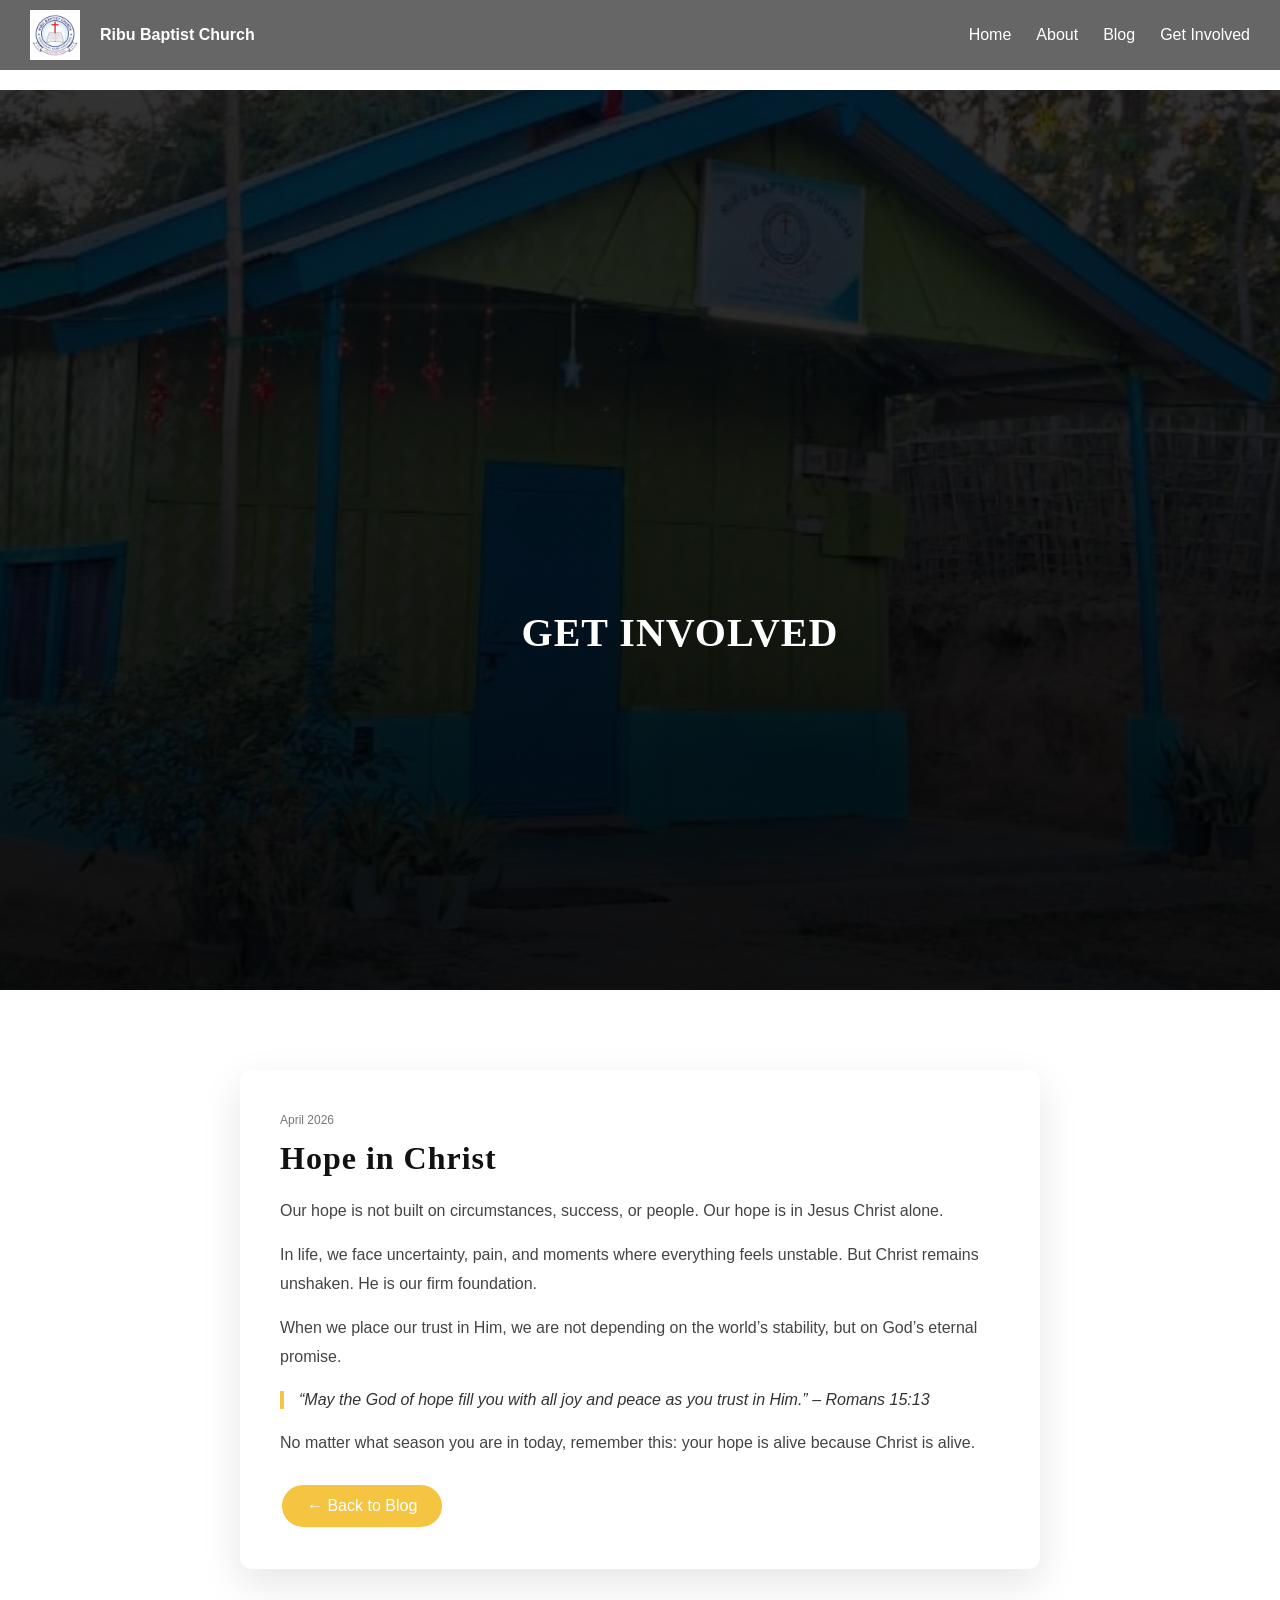
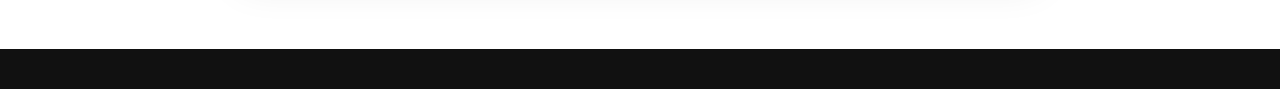
<file: hope-in-christ.html>
<!DOCTYPE html>
<html lang="en">
<head>
    <meta charset="UTF-8">
    <meta name="viewport" content="width=device-width, initial-scale=1.0">
    <title>Hope in Christ - Ribu Baptist Church</title>
    <link rel="stylesheet" href="style.css">
</head>

<body>

<!-- NAVBAR -->
<header class="hero small-hero">

    <nav class="navbar">
        <div class="logo">
            <img src="images/logo.jpeg">
            <span>Ribu Baptist Church</span>
        </div>

        <div class="menu-toggle" onclick="toggleMenu()">☰</div>

        <ul id="menu">
            <li><a href="index.html">Home</a></li>
            <li><a href="about.html">About</a></li>
            <li><a href="blog.html">Blog</a></li>
            <li><a href="get-involved.html">Get Involved</a></li>
        </ul>
    </nav>

    <!-- SIMPLE TITLE FOR PAGE -->
    <div class="hero-content center">
        <h1>Get Involved</h1>
    </div>

</header>

<!-- BLOG POST -->
<section class="blog-post">

    <div class="post-container">

        <p class="post-date">April 2026</p>

        <h1>Hope in Christ</h1>

        <div class="post-content">

            <p>
                Our hope is not built on circumstances, success, or people.
                Our hope is in Jesus Christ alone.
            </p>

            <p>
                In life, we face uncertainty, pain, and moments where everything feels unstable.
                But Christ remains unshaken. He is our firm foundation.
            </p>

            <p>
                When we place our trust in Him, we are not depending on the world’s stability,
                but on God’s eternal promise.
            </p>

            <blockquote>
                “May the God of hope fill you with all joy and peace as you trust in Him.” – Romans 15:13
            </blockquote>

            <p>
                No matter what season you are in today, remember this:
                your hope is alive because Christ is alive.
            </p>

        </div>

        <a href="blog.html" class="btn secondary">← Back to Blog</a>

    </div>

</section>

<!-- FOOTER -->
<footer>
    <!-- paste your existing footer here -->
</footer>

</body>
</html>
</file>
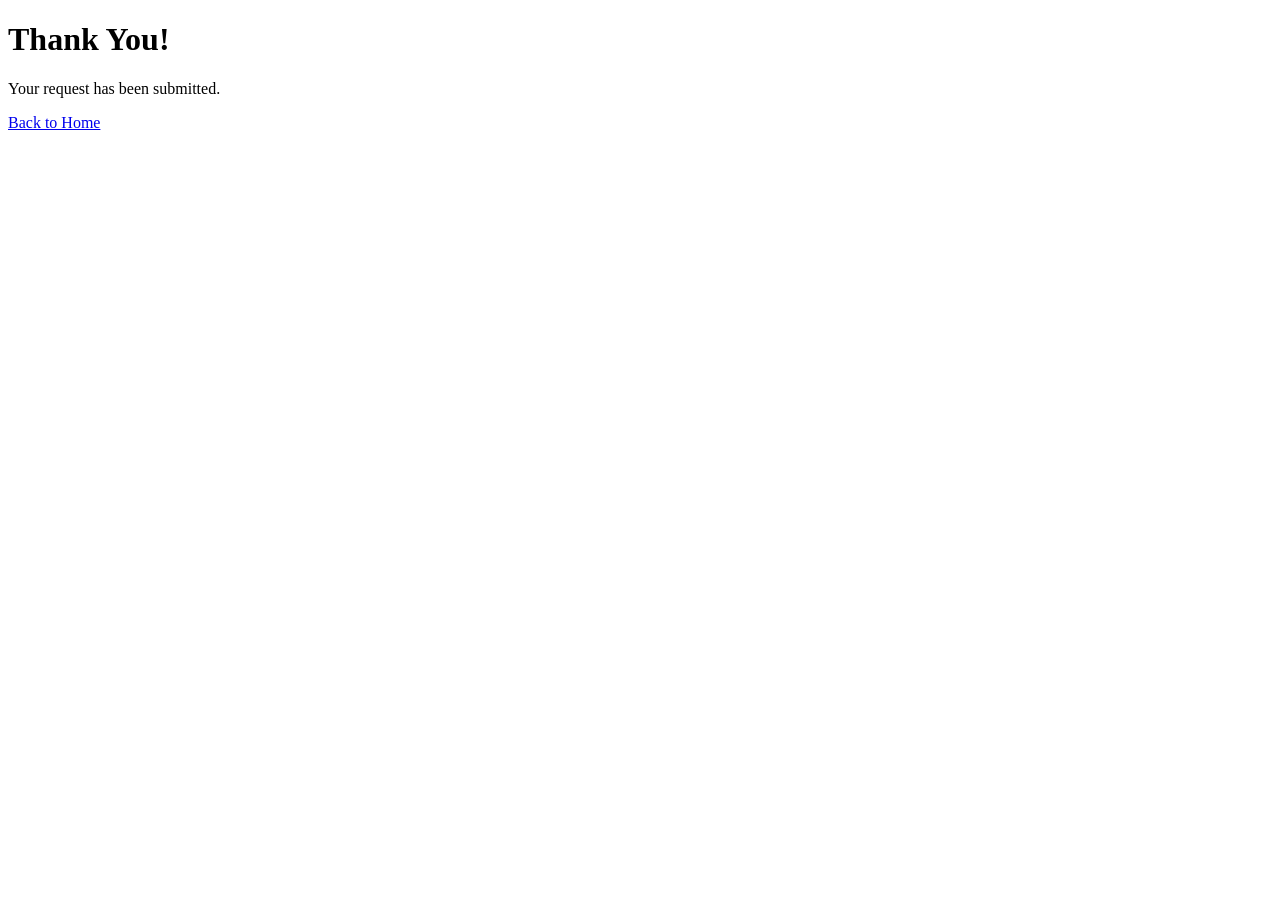
<file: thank-you.html>
<!DOCTYPE html>
<html>
<head>
    <title>Thank You</title>
</head>
<body>
    <h1>Thank You!</h1>
    <p>Your request has been submitted.</p>
    <a href="index.html">Back to Home</a>
</body>
</html>
</file>
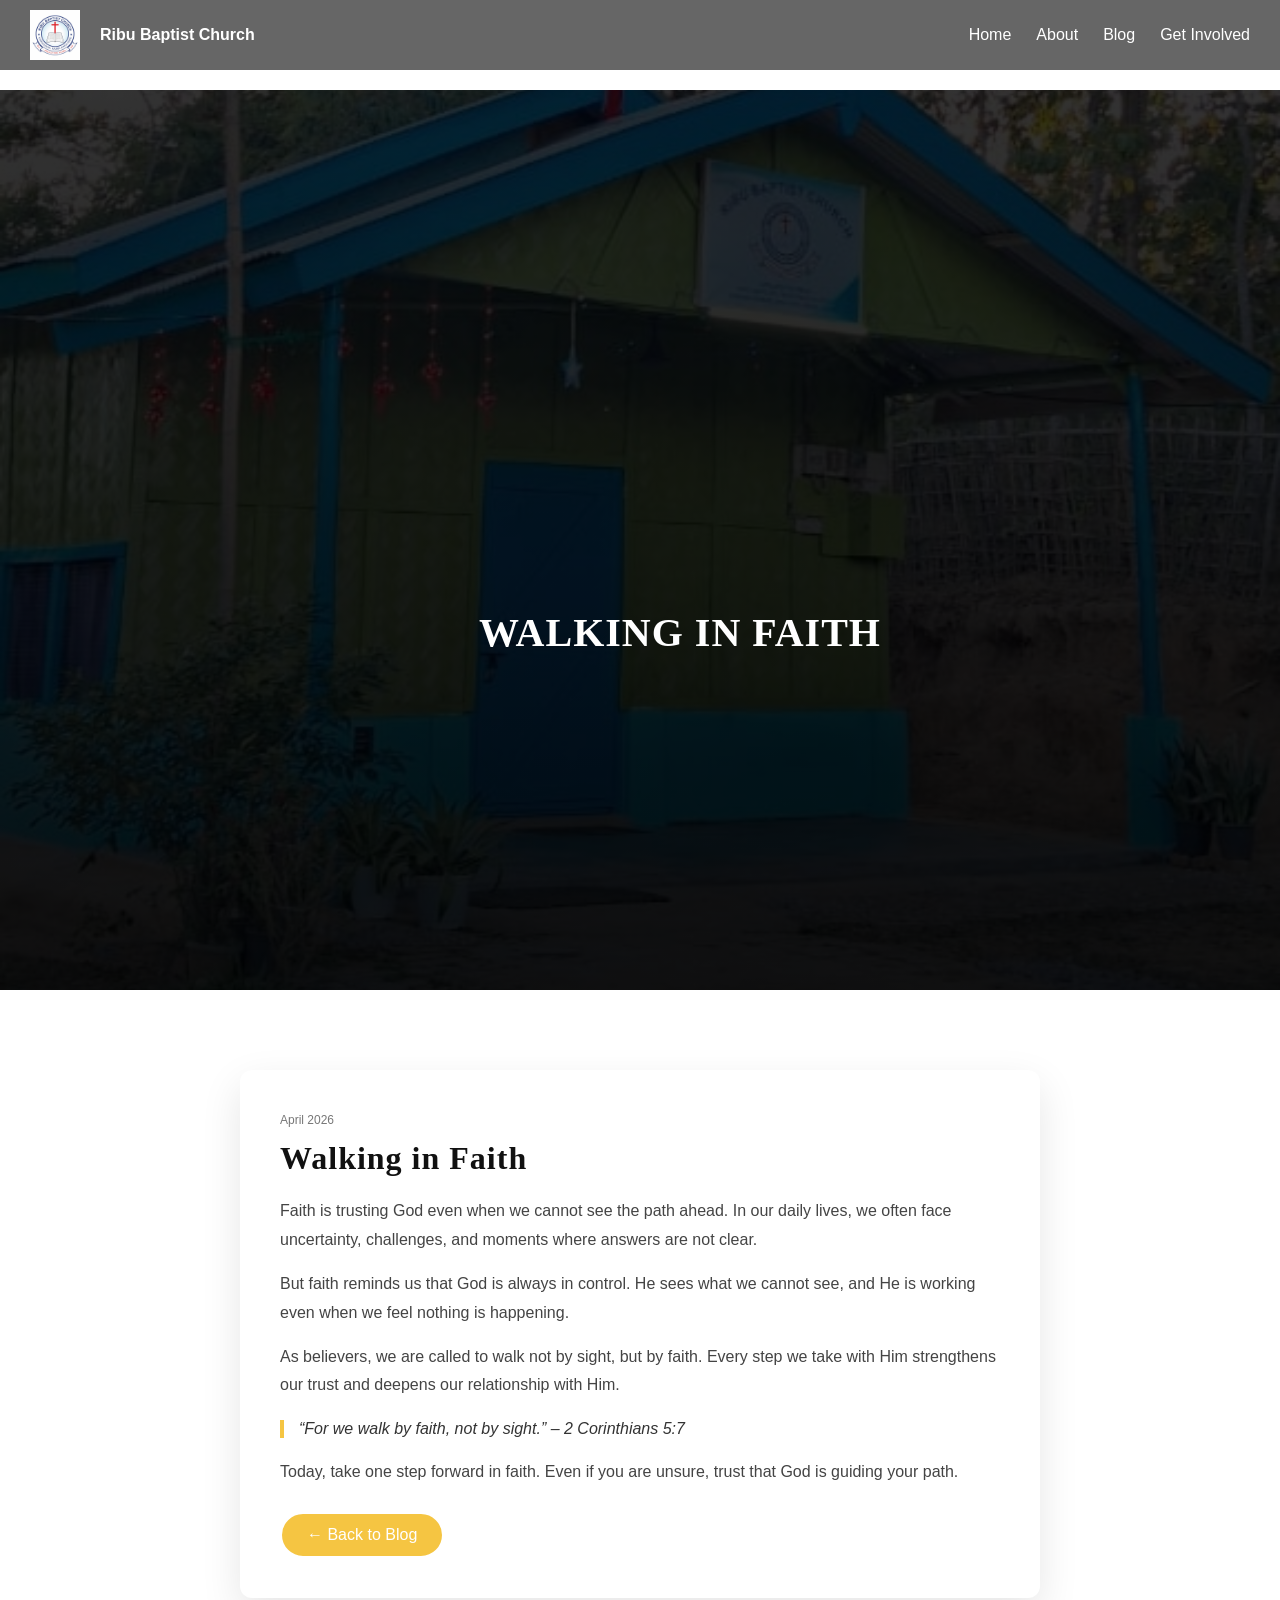
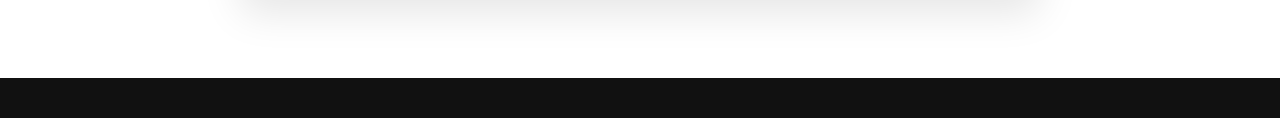
<file: walking-in-faith.html>
<!DOCTYPE html>
<html lang="en">
<head>
    <meta charset="UTF-8">
    <meta name="viewport" content="width=device-width, initial-scale=1.0">
    <title>Walking in Faith - Ribu Baptist Church</title>
    <link rel="stylesheet" href="style.css">
</head>

<body>

<!-- NAV (reuse your existing navbar) -->
<header class="hero small-hero">

    <nav class="navbar">
        <div class="logo">
            <img src="images/logo.jpeg">
            <span>Ribu Baptist Church</span>
        </div>

        <div class="menu-toggle" onclick="toggleMenu()">☰</div>

        <ul id="menu">
            <li><a href="index.html">Home</a></li>
            <li><a href="about.html">About</a></li>
            <li><a href="blog.html">Blog</a></li>
            <li><a href="get-involved.html">Get Involved</a></li>
        </ul>
    </nav>

    <!-- SIMPLE TITLE FOR PAGE -->
    <div class="hero-content center">
        <h1>walking in faith</h1>
    </div>

</header>

<!-- BLOG POST -->
<section class="blog-post">

    <div class="post-container">

        <p class="post-date">April 2026</p>

        <h1>Walking in Faith</h1>

        <div class="post-content">
            <p>
                Faith is trusting God even when we cannot see the path ahead.
                In our daily lives, we often face uncertainty, challenges, and moments
                where answers are not clear.
            </p>

            <p>
                But faith reminds us that God is always in control. He sees what we cannot see,
                and He is working even when we feel nothing is happening.
            </p>

            <p>
                As believers, we are called to walk not by sight, but by faith.
                Every step we take with Him strengthens our trust and deepens our relationship with Him.
            </p>

            <blockquote>
                “For we walk by faith, not by sight.” – 2 Corinthians 5:7
            </blockquote>

            <p>
                Today, take one step forward in faith. Even if you are unsure, trust that God
                is guiding your path.
            </p>
        </div>

        <a href="blog.html" class="btn secondary">← Back to Blog</a>

    </div>

</section>

<!-- FOOTER (reuse your existing footer) -->
<footer>
</footer>

</body>
</html>
</file>
<file: style.css>
html {
    scroll-behavior: smooth;
}

* {
    margin: 0;
    padding: 0;
    box-sizing: border-box;
}

body {
    font-family: 'Inter', sans-serif;
}

/* HEADINGS STYLE */
h1, h2, h3 {
    font-family: 'Playfair Display', serif;
    letter-spacing: 1px;
}

/* TYPOGRAPHY SIZES */
h1 {
    font-size: 60px;
    font-weight: 900;
}

h2 {
    font-size: 32px;
    margin-bottom: 20px;
}

h3 {
    font-size: 22px;
    margin-bottom: 10px;
}

/* PARAGRAPH */
p {
    font-size: 16px;
    line-height: 1.7;
    margin-bottom: 15px;
    max-width: 750px;
    margin-left: auto;
    margin-right: auto;
}

/* SECTION SPACING */
section {
    padding: 80px 20px;
}
section h2 {
    text-align: center;
    margin-bottom: 30px;
}
/* HERO */
.hero {
    position: relative;
    z-index: 2;
    height: 100vh;
    padding-top: 80px;
    display: flex;
    justify-content: center;
    align-items: center;
    background: url('images/hero.jpg') center/cover no-repeat;
    color: white;
}

.hero::before {
    content: "";
    position: absolute;
    top: 0;
    left: 0;
    right: 0;
    bottom: 0;
    background: rgba(0,0,0,0.5);
}

.hero::after {
    content: "";
    position: absolute;
    inset: 0;
    background: linear-gradient(
        rgba(0,0,0,0.6),
        rgba(0,0,0,0.85)
    );
}

.navbar a:hover {
    color: gold;
}
/* HERO CONTENT */
.hero-content {
    position: relative;
    z-index: 2;
    max-width: 500px;
    margin-left: 80px;
    margin-top: 120px;
    text-align: left;
}

.hero h1 {
    font-size: 48px;
    font-weight: 700;
    letter-spacing: 1px;
    text-transform: uppercase;
    margin-bottom: 15px;
}

.hero h1 span {
    color: #f5c542;
}

.hero p {
    font-size: 18px;
    opacity: 0.9;
    animation: fadeUp 1.5s ease forwards;
    margin-bottom: 20px;
    line-height: 1.6;
}

/* BUTTON */
.btn {
    display: inline-block;
    padding: 12px 28px;
    background: #f5c542;
    color: #111;
    border-radius: 30px;
    text-decoration: none;
    font-weight: 500;
    transition: all 0.3s ease;
    margin-top: 10px;
}

.btn:hover {
    background: #fff;
    color: #000;
    transform: translateY(-3px);
}

.btn.secondary {
  border: 2px solid white;
  color: white;
  padding: 12px 25px;
  border-radius: 30px;
  text-decoration: none;
  transition: 0.3s ease;
}

.btn.secondary:hover {
  background: white;
  color: black;
  transform: translateY(-3px);
}
.fade-in {
    opacity: 0;
    transform: translateY(40px);
    transition: 0.6s ease;
}

.fade-in.show {
    opacity: 1;
    transform: translateY(0);
}

/* SPLIT */
.split {
    display: flex;
    align-items: center;
    gap: 40px;
    padding: 80px;
}

.split img {
    width: 400px;
    border-radius: 10px;
}

/* CARDS */
.cards {
    display: flex;
    gap: 20px;
    justify-content: center;
    padding: 40px;
}

.card {
    background: white;
    padding: 30px;
    border-radius: 12px;
    box-shadow: 0 15px 30px rgba(0,0,0,0.08);
    transition: 0.3s;
}

.card:hover {
    transform: translateY(-15px) scale(1.02);
    box-shadow: 0 30px 60px rgba(0,0,0,0.2);
}

/* VIDEO */
.video iframe {
    width: 80%;
    height: 400px;
    display: block;
    margin: auto;
}

/* GALLERY */
.gallery {
    display: grid;
    grid-template-columns: repeat(2, 1fr);
    gap: 25px;
    max-width: 1100px;
    margin: 0 auto;
}

.gallery-item {
    background: white;
    padding: 10px;
    border-radius: 15px;
    overflow: hidden;
    position: relative;
    transition: 0.3s;
}

/* IMAGE */
.gallery-item img {
    width: 100%;
    height: 240px;
    object-fit: cover;
    transition: transform 0.4s ease;
    cursor: pointer;
}

/* IMAGE ZOOM */
.gallery-item:hover img {
    transform: scale(1.12);
}

/* DARK OVERLAY */
.gallery-item::after {
    content: "";
    position: absolute;
    inset: 0;
    background: rgba(0,0,0,0.25);
    opacity: 0;
    transition: 0.3s;
}

.gallery-item:hover::after {
    opacity: 1;
}

/* TEXT OVERLAY */
.overlay {
    position: absolute;
    bottom: 0;
    width: 100%;
    background: rgba(0,0,0,0.6);
    color: white;
    text-align: center;
    padding: 10px;
    font-weight: bold;
    opacity: 0;
    transition: 0.3s;
}

.gallery-item:hover .overlay {
    opacity: 1;
}

/* SECTION */
#gallery {
    padding: 80px 20px;
}

#gallery h2 {
    font-size: 36px;
    margin-bottom: 20px;
}

.gallery-title {
    text-align: center;
    margin: 50px 0 20px;
    font-size: 22px;
    color: #444;
}

/* CENTER */
.center {
    text-align: center;
    padding: 60px 20px;
}

/* FOOTER */
footer {
    background: #111;
    color: white;
    text-align: center;
    padding: 20px;
}

/* ANIMATION */
.fade-in {
    opacity: 0;
    transform: translateY(60px);
    transition: 0.8s ease;
}

.fade-in.show {
    opacity: 1;
    transform: translateY(0);
}

/* POPUP */
#popup {
    display: none;
    position: fixed;
    inset: 0;
    background: rgba(0,0,0,0.9);
    justify-content: center;
    align-items: center;
    z-index: 2000;
}

#popup img {
    max-width: 90%;
    max-height: 90%;
    border-radius: 10px;
}

#popup span {
    position: absolute;
    top: 20px;
    right: 30px;
    font-size: 30px;
    color: white;
    cursor: pointer;
}

/* ANIMATION KEYFRAME */
@keyframes fadeUp {
    from {
        opacity: 0;
        transform: translateY(30px);
    }
    to {
        opacity: 1;
        transform: translateY(0);
    }
}
/*  NAvBAR  */
.navbar {
    position: fixed;
    width: 100%;
    top: 0;
    left: 0;
    z-index: 9999;

    display: flex;
    justify-content: space-between;
    align-items: center;

    padding: 15px 30px;
    background: rgba(0,0,0,0.6);
    backdrop-filter: blur(10px);

    transition: all 0.3s ease;
}

/* DESKTOP MENU */
#menu {
    display: flex;
    gap: 20px;
    list-style: none;
    align-items: center;
}

#menu a {
    color: white;
    text-decoration: none;
}

#menu a:hover {
    color: gold;
}

/* HAMBURGER */
.menu-toggle {
    display: none;
    font-size: 28px;
    color: white;
    cursor: pointer;
    z-index: 10000;
}

.split {
        flex-direction: column;
        padding: 40px;
    }

    .hero h1 {
        font-size: 40px;
    }

    .cards {
        flex-direction: column;
    }

    .video iframe {
        width: 100%;
        height: 450px;
        border-radius: 15px;
    }

    .video {
        padding: 80px 20px;
    }

    .gallery {
        display: grid;
        grid-template-columns: repeat(2, 1fr);
        gap: 10px;
    }

    .gallery-item img {
        height: 200px;
    }
}

header h1 {
  font-size: 3rem;
  margin-bottom: 15px; /* space below heading */
}

header p {
  font-size: 1.2rem;
  margin-bottom: 25px; /* space before button */
  line-height: 1.6; /* makes text breathe */
}

header button {
  margin-top: 10px;
}

#contact {
    padding: 60px 20px;
}

#contact p {
    margin-bottom: 10px;
    line-height: 1.6;
}

.logo img {
  height: 50px;   /* controls size */
  width: auto;
}

.navbar {
  display: flex;
  justify-content: space-between;
  align-items: center;
  padding: 10px 30px;
}

#menu {
  display: flex;
  gap: 25px;
  list-style: none;
  align-items: center;
  margin: 0;
  padding: 0;
}

.logo {
  display: flex;
  align-items: center;
  gap: 10px;
}

.logo span {
  margin-left: 10px;
  font-weight: bold;
  color: white;
}

.cta {
  text-align: center;   /* ADD THIS */
  padding: 60px 20px;
}

.cta h2 {
  margin-bottom: 15px;
}

.cta p {
  margin-bottom: 20px;
}

body {
    padding-top: 90px;
}

/* WELCOME SECTION */
.welcome-section {
    width: 100%;
    padding: 100px 20px;
    text-align: center;

    opacity: 0;
    transform: translateY(50px);
    transition: all 1s ease;
}

.welcome-section.show {
    opacity: 1;
    transform: translateY(0);
}

/* IMAGE */
.welcome-img {
    width: 100%;
    height: 400px;              /* 👈 FIX: keeps same size */
    object-fit: cover;          /* 👈 prevents stretching */

    max-width: 1000px;
    margin: 0 auto;
    display: block;
    border-radius: 15px;

    box-shadow: 0 0 20px rgba(0,255,150,0.4),
                0 0 40px rgba(0,255,150,0.3),
                0 10px 40px rgba(0,0,0,0.4);

    transition: 0.4s;
}
.welcome-img:hover {
    transform: scale(1.02);
}

/* NEW: container for positioning */
.welcome-box {
    position: relative;
    width: 90%;
    max-width: 1100px;
    margin: 0 auto;
    border-radius: 15px;
    overflow: hidden;
}

/* NEW: overlay text */
.welcome-overlay {
    position: absolute;
    bottom: 60px;   /* FIXED */
    left: 0;
    width: 100%;

    text-align: center;
    color: white;

    padding: 80px 20px 60px;

    background: linear-gradient(
        to top,
        rgba(0,0,0,0.9),
        rgba(0,0,0,0.6),
        transparent
    );
}
.welcome-overlay h2 {
    font-size: 32px;              /* slightly cleaner size */
    font-weight: 700;
    letter-spacing: 0.5px;        /* less spacing = more modern */
    max-width: 600px;

    margin: 0 auto 12px;          /* centers perfectly */
    margin-bottom: 10px;

    text-shadow: 0 2px 8px rgba(0,0,0,0.7);  /* better readability */
}

.welcome-overlay p {
    font-size: 16px;
    line-height: 1.6;
    opacity: 0.9;

    max-width: 600px;   /* tighter = cleaner */
    margin-left: auto;
    margin-right: auto;
    margin-bottom: 10px;
}

.welcome-overlay .btn {
    display: inline-block !important;
    margin-top: 25px;
    padding: 12px 30px;
    background: #ffd700;
    color: black;
    border-radius: 30px;
    text-decoration: none;
    font-weight: bold;
    position: relative;
    z-index: 3;
}

.welcome-btn {
    display: block;              /* makes it go below */
    width: fit-content;
    margin: 20px auto 0;         /* centers it below */

    padding: 12px 30px;
    background: #ffd700;
    color: black;
    border-radius: 30px;
    text-decoration: none;
    font-weight: bold;
}

/* TESTIMONY SECTION */
.testimonials {
    padding: 80px 20px;
    text-align: center;
    background: #f8f9fb;
}

.testimonials h2 {
    font-size: 32px;
    margin-bottom: 10px;
}

/* VIDEO */
.testimony-video {
    width: 90%;
    max-width: 900px;
    margin: 30px auto;
}

.testimony-video iframe {
    width: 100%;
    height: 450px;
    border-radius: 15px;
}

/* CARDS */
.testimonial-container {
    display: flex;
    gap: 20px;
    justify-content: center;
    flex-wrap: wrap;
    margin-top: 40px;
}

.testimonial-card {
    background: white;
    padding: 20px;
    border-radius: 12px;
    max-width: 300px;
    box-shadow: 0 10px 25px rgba(0,0,0,0.1);
    transition: 0.3s;
}

.testimonial-card:hover {
    transform: translateY(-10px);
}

.testimonial-card img {
    width: 80px;
    height: 80px;
    border-radius: 50%;
    object-fit: cover;
    margin-bottom: 10px;
}

.testimonial-card p {
    font-size: 14px;
    line-height: 1.6;
    color: #444;
}

.testimonial-card h4 {
    margin-top: 10px;
    color: #111;
}

/* =========================
   DONATION SECTION
   ========================= */

.donation {
    padding: 90px 20px;
    background: linear-gradient(135deg, #0a0a0a, #111);
    color: white;

    display: flex;
    flex-direction: column;
    align-items: center;
    text-align: center;
}

/* HEADINGS */
.donation h2 {
    font-size: 34px;
    margin-bottom: 10px;
}

.donation p {
    max-width: 600px;
    line-height: 1.6;
    opacity: 0.9;
}

/* BUTTONS */
.donation .btn {
    margin-top: 15px;
    padding: 14px 35px;
    border-radius: 40px;
    background: linear-gradient(90deg, gold, orange);
    color: black;
    font-weight: bold;
    text-decoration: none;
    display: inline-block;
    transition: 0.3s;
}

.donation .btn:hover {
    transform: scale(1.05);
    box-shadow: 0 0 20px rgba(255, 215, 0, 0.6);
}

/* =========================
   GIVING BOX (cleaned)
   ========================= */

.giving-box {
    margin: 30px 0 40px;
    padding: 25px;
    background: rgba(255,255,255,0.05);
    border: 1px solid rgba(255,255,255,0.1);
    border-radius: 15px;
    backdrop-filter: blur(10px);

    max-width: 500px;
    width: 100%;
}

.giving-box h3 {
    margin-bottom: 10px;
    font-size: 22px;
}

/* FORM */
.giving-form {
    display: flex;
    flex-direction: column;
    gap: 12px;
    margin-top: 15px;
}

.giving-form input,
.giving-form textarea {
    padding: 12px;
    border-radius: 8px;
    border: none;
    outline: none;
    font-size: 14px;
}

.giving-form textarea {
    resize: none;
    height: 80px;
}

/* BUTTON inside form */
.giving-form .btn {
    margin-top: 10px;
}

/*   popup section   */
.popup-box {
    display: none;
    position: fixed;
    inset: 0;
    background: rgba(0,0,0,0.75);

    justify-content: center;
    align-items: center;
    z-index: 9999;
}

.popup-content {
    background: #111;
    padding: 25px;
    border-radius: 15px;
    text-align: center;
    width: 300px;
    color: white;

    animation: popupFade 0.3s ease;
}

.popup-content h3 {
    margin-bottom: 10px;
}

.popup-content p {
    font-size: 14px;
    opacity: 0.8;
    margin-bottom: 15px;
}

.popup-content input {
    width: 100%;
    padding: 10px;
    border-radius: 8px;
    border: none;
    margin-top: 10px;
}

.popup-content .btn {
    width: 100%;
}

@keyframes popupfade {
    from {
        transform: scale(0.9);
        opacity: 0;
    }
    to {
        transform: scale(1);
        opacity: 1;
    }
}
/* =========================
   QR SECTION
   ========================= */

.qr-section {
    margin-top: 20px;
    padding: 15px;
    background: rgba(255,255,255,0.05);
    border-radius: 12px;

    display: flex;
    flex-direction: column;
    align-items: center;
}

.qr-section img {
    width: 180px;
    border-radius: 10px;
    box-shadow: 0 5px 20px rgba(0,0,0,0.3);
}

.qr-section p {
    margin-top: 8px;
    font-size: 14px;
    opacity: 0.8;
}

/* THANK YOU */
.donation-thanks {
    margin-top: 20px;
    font-size: 15px;
    opacity: 0.85;
}

.prayer {
    padding: 80px 20px;
    text-align: center;
}

.prayer-form {
    max-width: 400px;
    margin: 0 auto;
    display: flex;
    flex-direction: column;
    gap: 15px;
}

.prayer-form input,
.prayer-form textarea {
    padding: 10px;
    border-radius: 5px;
    border: none;
}

.prayer-form button {
    padding: 10px;
    background: gold;
    border: none;
    cursor: pointer;
}
}
.live-service {
    padding: 80px 20px;
    text-align: center;
}

.live-video {
    position: relative;
    width: 90%;
    max-width: 1100px;
    margin: 30px auto;
}

.live-video iframe {
    width: 100%;
    height: 600px;
    border-radius: 15px;
}

/* LIVE badge */
.live-badge {
    position: absolute;
    top: 10px;
    left: 10px;

    background: #ff0000;
    color: white;

    padding: 6px 14px;
    border-radius: 999px;

    font-size: 12px;
    font-weight: 700;
    letter-spacing: 1px;

    display: flex;
    align-items: center;
    gap: 6px;

    box-shadow: 0 0 10px rgba(255, 0, 0, 0.6);

    animation: livePulse 1.8s infinite;
}

.live-badge::before {
    content: "";
    width: 8px;
    height: 8px;
    background: white;
    border-radius: 50%;

    animation: dotPulse 1s infinite;
}

@keyframes livePulse {
    0% {
        transform: scale(1);
        box-shadow: 0 0 8px rgba(255, 0, 0, 0.5);
    }
    50% {
        transform: scale(1.05);
        box-shadow: 0 0 18px rgba(255, 0, 0, 0.9),
                    0 0 35px rgba(255, 0, 0, 0.5);
    }
    100% {
        transform: scale(1);
        box-shadow: 0 0 8px rgba(255, 0, 0, 0.5);
    }
}

@keyframes dotPulse {
    0% { opacity: 1; transform: scale(1); }
    50% { opacity: 0.4; transform: scale(1.4); }
    100% { opacity: 1; transform: scale(1); }
}

.countdown {
    position: absolute;
    bottom: 15px;
    right: 15px;

    background: rgba(0, 0, 0, 0.6);
    backdrop-filter: blur(8px);

    color: white;

    padding: 10px 15px;
    border-radius: 12px;

    font-size: 14px;
    font-weight: 500;

    box-shadow: 0 5px 20px rgba(0,0,0,0.3);
}
.container {
    width: 90%;
    max-width: 1100px;
    margin: 0 auto;
}

.visit-us {
    padding: 80px 20px;
    text-align: center;
    background: #f8f9fb;
}

.address {
    margin: 15px 0;
    font-size: 16px;
    color: #444;
    line-height: 1.6;
}

/* MAP CONTAINER */
.map-container {
    width: 90%;
    max-width: 1000px;
    margin: 30px auto;

    border-radius: 15px;
    overflow: hidden;

    box-shadow: 0 10px 30px rgba(0,0,0,0.2);
}

.map-container iframe {
    width: 100%;
    height: 400px;
    border: 0;
}

/* BUTTON */
.map-button {
    display: inline-block;
    margin-top: 20px;

    padding: 12px 28px;
    background: #ff3b30;
    color: white;

    text-decoration: none;
    border-radius: 30px;

    font-weight: bold;
    transition: 0.3s;
}

.map-button:hover {
    transform: scale(1.05);
    box-shadow: 0 0 20px rgba(255,59,48,0.5);
}

@media (max-width: 768px) {

    * {
        box-sizing: border-box;
    }

    body {
        margin: 0;
        overflow-x: hidden;
    }

    /* ================= NAVBAR ================= */
    .menu-toggle {
        display: block;
        font-size: 28px;
        color: white;
        cursor: pointer;
        z-index: 10001;
    }

    #menu {
        display: none;
        flex-direction: column;
        position: absolute;
        top: 60px;
        right: 10px;
        width: 200px;
        padding: 15px;
        opacity: 0;
        pointer-events: none;
        transform: translateY(-10px);
        transition: all 0.3s ease;
        background: rgba(0,0,0,0.95);
        backdrop-filter: blur(10px);
        border-radius: 12px;
        box-shadow: 0 10px 25px rgba(0,0,0,0.5);
        gap: 12px;
        z-index: 9999;
    }

    #menu.active {
        display: flex;
        opacity: 1;
        pointer-events: auto;
        transform: translateY(0);
    }

    #menu li {
        list-style: none;
    }

    #menu a {
        color: white;
        text-decoration: none;
        font-size: 16px;
        padding: 8px;
        display: block;
        transition: 0.3s;
    }

    #menu a:hover {
        color: gold;
        transform: translateX(5px);
    }

    /* ================= HERO ================= */
    .hero {
        min-height: 90vh;
        padding: 90px 15px 40px;
        text-align: center;
    }

    .hero-content {
        margin: 120px auto 0;
        padding: 0 20px;
    }

    .hero h1 {
        font-size: 28px;
        line-height: 1.3;
    }

    .hero p {
        font-size: 15px;
        max-width: 90%;
        margin: 10px auto;
    }

    /* ================= WELCOME ================= */
    .welcome-box {
        width: 100%;
        height: auto;
        overflow: hidden;
        border-radius: 12px;
        margin-bottom: 20px;
    }

    .welcome-box img,
    .welcome-img {
        width: 100%;
        height: auto;
        display: block;
    }

    .welcome-overlay {
        position: static;
        width: 100%;
        background: rgba(0,0,0,0.7);
        padding: 15px;
        text-align: center;
    }

    .welcome-overlay h2 {
        font-size: 22px;
        margin-bottom: 8px;
    }

    .welcome-overlay p {
        font-size: 14px;
        line-height: 1.5;
        max-width: 95%;
        margin: auto;
    }

    .welcome-section {
        padding: 40px 12px;
    }

    /* ================= VIDEO ================= */
    .video-container {
        width: 100%;
        max-width: 100%;
        margin: 20px auto;
        aspect-ratio: 16 / 9;
    }

    .video-container iframe {
        width: 100%;
        height: 100%;
        border-radius: 10px;
    }

    /* ================= GALLERY ================= */
    .gallery {
        display: grid;
        grid-template-columns: 1fr;
        gap: 12px;
        padding: 0 10px;
    }

    .gallery-item img {
        width: 100%;
        height: 220px;
        object-fit: cover;
        border-radius: 12px;
    }

    /* ================= BLOG ================= */
    .blog-section {
        display: flex;
        flex-direction: column;
        align-items: center;
        gap: 20px;
        padding: 20px;
    }

    .blog-card {
        width: 100%;
        max-width: 350px;
    }

    /* ================= BUTTON ================= */
    .btn {
        padding: 10px 20px;
        font-size: 14px;
        border-radius: 25px;
    }

    /* ================= GENERAL ================= */
    section {
        padding: 40px 15px;
    }

    img {
        display: block;
    }

    .split,
    .accordion-inner {
        flex-direction: column;
        text-align: center;
    }

    .split img,
    .accordion-inner img {
        width: 100%;
        height: auto;
    }

    /* ================= DEVOTIONAL ================= */
    .featured-devotional {
        padding: 30px 10px;
        text-align: center;
    }

    .devotional-text h3 {
        font-size: 18px;
    }

    .devotional-text .verse {
        font-size: 14px;
    }

    /* ================= PRAYER ================= */
    .prayer-section {
        padding: 40px 15px;
    }

    .prayer-section h2 {
        font-size: 26px;
    }

    .prayer-section p {
        font-size: 14px;
    }

    .prayer-section form {
        padding: 20px;
        border-radius: 14px;
    }

    .prayer-section input,
    .prayer-section textarea {
        font-size: 14px;
        padding: 10px;
    }

    .prayer-section textarea {
        min-height: 100px;
    }

    .prayer-section button {
        font-size: 14px;
        padding: 10px;
    }
}}

/* SMALL HERO */
.small-hero {
    height: 50vh;
}

/* ABOUT PAGE */
.about-section {
    padding: 80px 20px;
}

.about-container {
    max-width: 1100px;
    margin: auto;
}

.about-block {
    margin-bottom: 60px;
}

.about-block h2 {
    color: #f5c542;
    margin-bottom: 15px;
}

.about-block p {
    line-height: 1.8;
    opacity: 0.9;
}

/* SPLIT LAYOUT */
.split {
    display: flex;
    gap: 40px;
    align-items: center;
}

.split img {
    width: 300px;
    border-radius: 12px;
}

.reverse {
    flex-direction: row-reverse;
}

.blog-section {
    display: grid;
    grid-template-columns: repeat(auto-fit, minmax(280px, 1fr));
    gap: 20px;
    padding: 40px;
    max-width: 900px;
    margin: auto;
}

.blog-card {
    background: white;
    padding: 25px;
    border-radius: 12px;
    box-shadow: 0 10px 25px rgba(0,0,0,0.08);
    text-align: left;
    transition: all 0.3s ease;
    position: relative;
}

.blog-card::before {
    content: "";
    position: absolute;
    top: 0;
    left: 0;
    width: 100%;
    height: 4px;
    background: #f5c542;
    border-radius: 12px 12px 0 0;
}

.blog-date {
    font-size: 12px;
    color: #777;
    margin-bottom: 8px;
}

.blog-card h2 {
    font-size: 20px;
    margin-bottom: 10px;
    color: #111;
}

.blog-excerpt {
    font-size: 14px;
    color: #444;
    line-height: 1.6;
}

.blog-card a {
    margin-top: 10px;
    display: inline-block;
}

.blog-card:hover {
    transform: translateY(-8px);
    box-shadow: 0 20px 40px rgba(0,0,0,0.12);
}

.blog-card h3 {
    color: #f5c542;
}


/* ACCORDION CONTAINER */
.accordion {
    max-width: 800px;
    margin: 40px auto;
    text-align: left;
}

/* EACH ITEM */
.accordion-item {
    width: 100%;
    border-bottom: 1px solid rgba(255,255,255,0.1);
}

/* HEADER */
.accordion-header {
    width: 100%;
    display: block;
    padding: 18px;
    background: transparent;
    border: none;
    color: #f5c542;
    font-size: 18px;
    text-align: left;
    cursor: pointer;
    transition: 0.3s;
    position: relative;
}

/* HOVER */
.accordion-header:hover {
    color: #fff;
}

/* PLUS ICON */
.accordion-header::after {
    content: "+";
    position: absolute;
    right: 20px;
    transition: 0.3s;
}

.accordion-header.active::after {
    transform: rotate(45deg);
}
/* SMALL TEXT */
.accordion-header small {
    display: block;
    font-size: 13px;
    opacity: 0.7;
    margin-top: 5px;
}

/* CONTENT */
.accordion-content {
    max-height: 0;
    overflow: hidden;
    transition: max-height 0.4s ease;
}

/* INNER LAYOUT */
.accordion-inner {
    display: flex;
    gap: 20px;
    align-items: center;
    padding: 15px 18px;
}

/* IMAGE */
.accordion-inner img {
    width: 120px;
    height: 120px;
    object-fit: cover;
    border-radius: 10px;
}

/* TEXT */
.accordion-inner p {
    margin: 0;
    line-height: 1.7;
    opacity: 0.9;
}

/* NAME */
.accordion-inner h4 {
    color: #f5c542;
    margin-bottom: 8px;
}

/* DIVIDER */
.accordion-inner + .accordion-inner {
    border-top: 1px solid rgba(255,255,255,0.1);
    margin-top: 15px;
    padding-top: 15px;
}



.about-section {
    padding: 80px 20px;
    text-align: center;
}

.about-section h2 {
    margin-bottom: 40px;
}

.accordion-item {
    transition: 0.3s;
}

.accordion-item:hover {
    background: rgba(255,255,255,0.03);
}

.blog-post {
    padding: 80px 20px;
    display: flex;
    justify-content: center;
}

.post-container {
    max-width: 800px;
    background: white;
    padding: 40px;
    border-radius: 12px;
    box-shadow: 0 15px 40px rgba(0,0,0,0.1);
    text-align: left;
}

.post-date {
    font-size: 12px;
    color: #777;
    margin-bottom: 10px;
}

.post-container h1 {
    font-size: 32px;
    margin-bottom: 20px;
    color: #111;
}

.post-content p {
    font-size: 16px;
    line-height: 1.8;
    color: #444;
    margin-bottom: 15px;
}

.post-content blockquote {
    border-left: 4px solid #f5c542;
    padding-left: 15px;
    font-style: italic;
    color: #333;
    margin: 20px 0;
}

.involved-hero {
    text-align: center;
    padding: 100px 20px 40px;
}

.involved-hero h1 {
    font-size: 42px;
    margin-bottom: 10px;
}

.involved-hero p {
    color: #555;
    font-size: 18px;
}

.involved-grid {
    display: grid;
    grid-template-columns: repeat(auto-fit, minmax(250px, 1fr));
    gap: 20px;
    padding: 40px;
    max-width: 1000px;
    margin: auto;
}

.involved-card {
    background: white;
    padding: 25px;
    border-radius: 12px;
    box-shadow: 0 10px 25px rgba(0,0,0,0.08);
    text-align: center;
    transition: 0.3s;
}

.involved-card:hover {
    transform: translateY(-8px);
}

.involved-card img {
    width: 50px;
    height: 50px;
    margin-bottom: 10px;
    display: block;
    margin-left: auto;
    margin-right: auto;
}
/* =========================
   PRAYER SECTION PREMIUM
   ========================= */

.prayer-section {
    display: flex;
    flex-direction: column;
    align-items: center;
    text-align: center;
}

/* FORM CARD */
.prayer-section form {
    background: rgba(255, 255, 255, 0.15); /* slightly brighter */
    backdrop-filter: blur(12px);
    padding: 30px;
    border-radius: 16px;
    box-shadow: 0 10px 30px rgba(0,0,0,0.3);

    max-width: 500px;
    width: 100%;
    margin-top: 20px;

    display: flex;
    flex-direction: column;
    gap: 15px;
}

/* INPUT FIELDS */
.prayer-section input,
.prayer-section textarea {
    padding: 12px 14px;
    border-radius: 10px;
    border: none;
    outline: none;

    background: rgba(255,255,255,0.9); /* 🔥 FIX: solid light input */
    color: black; /* 🔥 readable text */
    font-size: 14px;

    transition: 0.3s;
}

/* PLACEHOLDER */
.prayer-section input::placeholder,
.prayer-section textarea::placeholder {
    color: rgba(0,0,0,0.6); /* 🔥 readable placeholder */
}

/* FOCUS EFFECT */
.prayer-section input:focus,
.prayer-section textarea:focus {
    background: white;
    box-shadow: 0 0 8px rgba(255,215,0,0.5);
}

/* BUTTON */
.prayer-section button {
    padding: 12px;
    border: none;
    border-radius: 10px;

    background: linear-gradient(135deg, gold, orange);
    color: black;
    font-weight: bold;
    cursor: pointer;

    transition: 0.3s;
}

/* BUTTON HOVER */
.prayer-section button:hover {
    transform: translateY(-2px);
    box-shadow: 0 5px 15px rgba(255,215,0,0.4);
}

/* TEXT */
.prayer-section h2 {
    font-size: 32px;
    color: white;
    margin-bottom: 10px;
}

.prayer-section p {
    color: rgba(255,255,255,0.85);
}

.featured-devotional {
    text-align: center;
    padding: 40px 20px;
}

/* ===== DEVOTIONAL VIDEO ===== */
/* Section */
.featured-devotional {
    text-align: center;
    padding: 50px 20px;
}

/* Video Card */
.video-container {
    width: 100%;
    max-width: 700px;
    margin: 30px auto;
    aspect-ratio: 16 / 9;
    border-radius: 15px;
    overflow: hidden;

    /* Premium look */
    box-shadow: 0 10px 30px rgba(0,0,0,0.2);
    transition: transform 0.3s ease, box-shadow 0.3s ease;
}

/* Hover effect */
.video-container:hover {
    transform: scale(1.02);
    box-shadow: 0 15px 40px rgba(0,0,0,0.3);
}

/* Video */
.video-container iframe {
    width: 100%;
    height: 100%;
    border: none;
}

/* ===== DEVOTIONAL TEXT ===== */
.devotional-text {
    max-width: 700px;
    margin: 15px auto;
    text-align: center;
}

.devotional-text h3 {
    font-size: 22px;
    margin-bottom: 8px;
    color: #ffcc00;
    text-shadow: 0 0 8px rgba(255, 204, 0, 0.6);
}

.devotional-text .verse {
    font-size: 16px;
    color: #555;
    font-style: italic;
    line-height: 1.6;
}

/* GROUP DEVOTIONAL TEXTS */
.devotional-list {
    max-width: 700px;
    margin: 20px auto;
}
.audio-container {
    max-width: 700px;
    margin: 20px auto;
    text-align: center;
    padding: 15px;
    background: #111;
    border-radius: 10px;
    box-shadow: 0 5px 20px rgba(0,0,0,0.3);
}

.audio-title {
    color: #ffcc00;
    margin-bottom: 10px;
    font-size: 16px;
}

.audio-container audio {
    width: 100%;
}
.download-buttons {
    margin-top: 10px;
    display: flex;
    justify-content: center;
    gap: 10px;
}

.download-buttons .btn {
    padding: 6px 12px;
    background: #ffcc00;
    color: black;
    border-radius: 5px;
    text-decoration: none;
    font-size: 14px;
}
</file>
